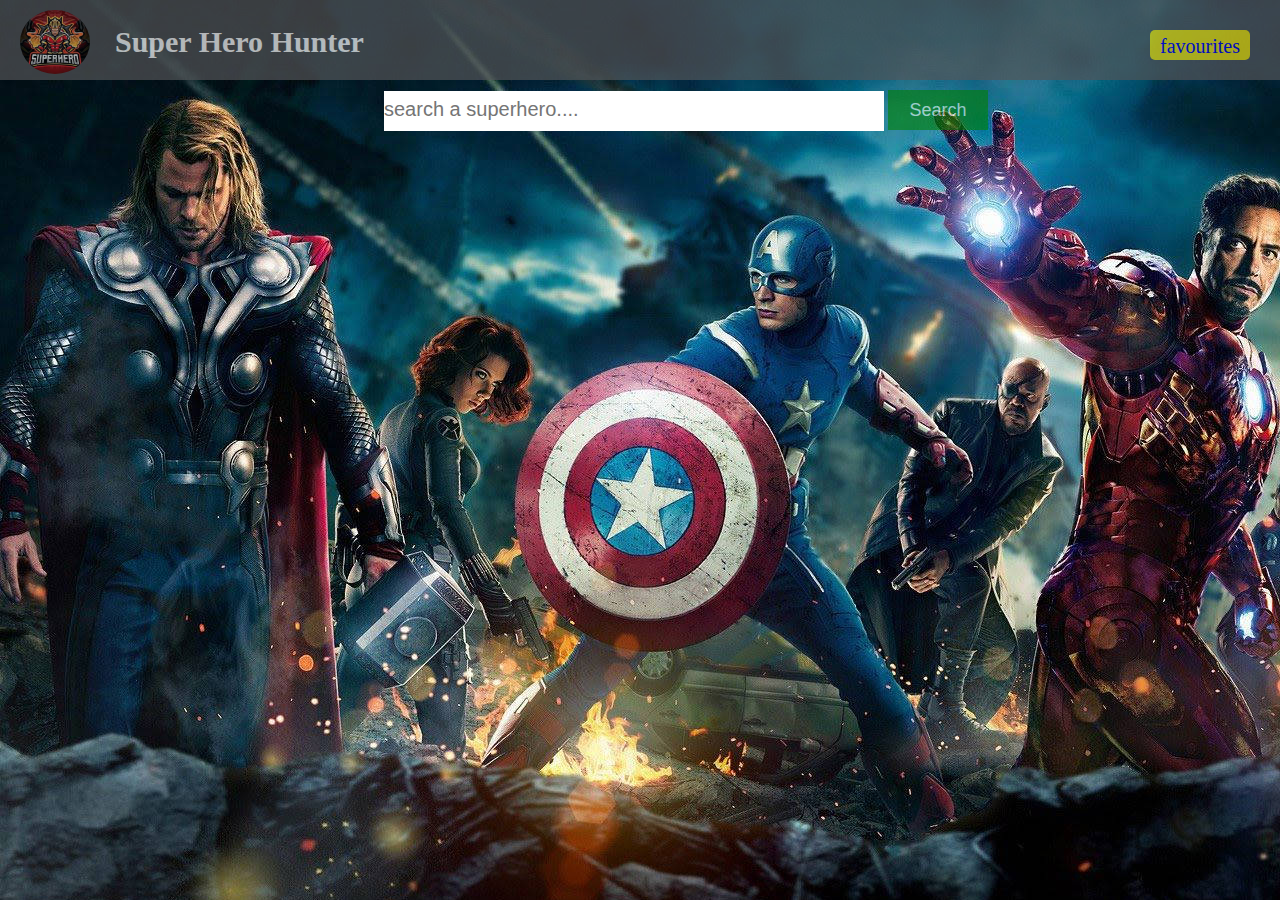
<file: index.html>
<!---home page -->
<html>
    <head>
        <script src="https://ajax.googleapis.com/ajax/libs/jquery/3.3.1/jquery.min.js"></script>
        <link rel="stylesheet" href="css/style.css">
        
    </head>
    <body>
        
        <nav id="navbar">
            <div id="contentandlogo">
                <div id="logo"><img src="./images/superherologo.jpg" alt=""></div>
                <h2>Super Hero Hunter</h2>
            </div>
            
            <div id="favourites"><a href="favourites.html">favourites</a></div>
        </nav>
        <!-- <img id="img" src="./images/superheros.jpg"> -->
        
        
        <div id="container1">
        <input type="text" id="searchbar" placeholder="search a superhero....">
        <button >Search</button>
        

        </div>
        <div id="container"></div>
     
        <script src="js/script.js"></script>
        <script src="js/favourites.js"></script>
    </body>
</html>
</file>
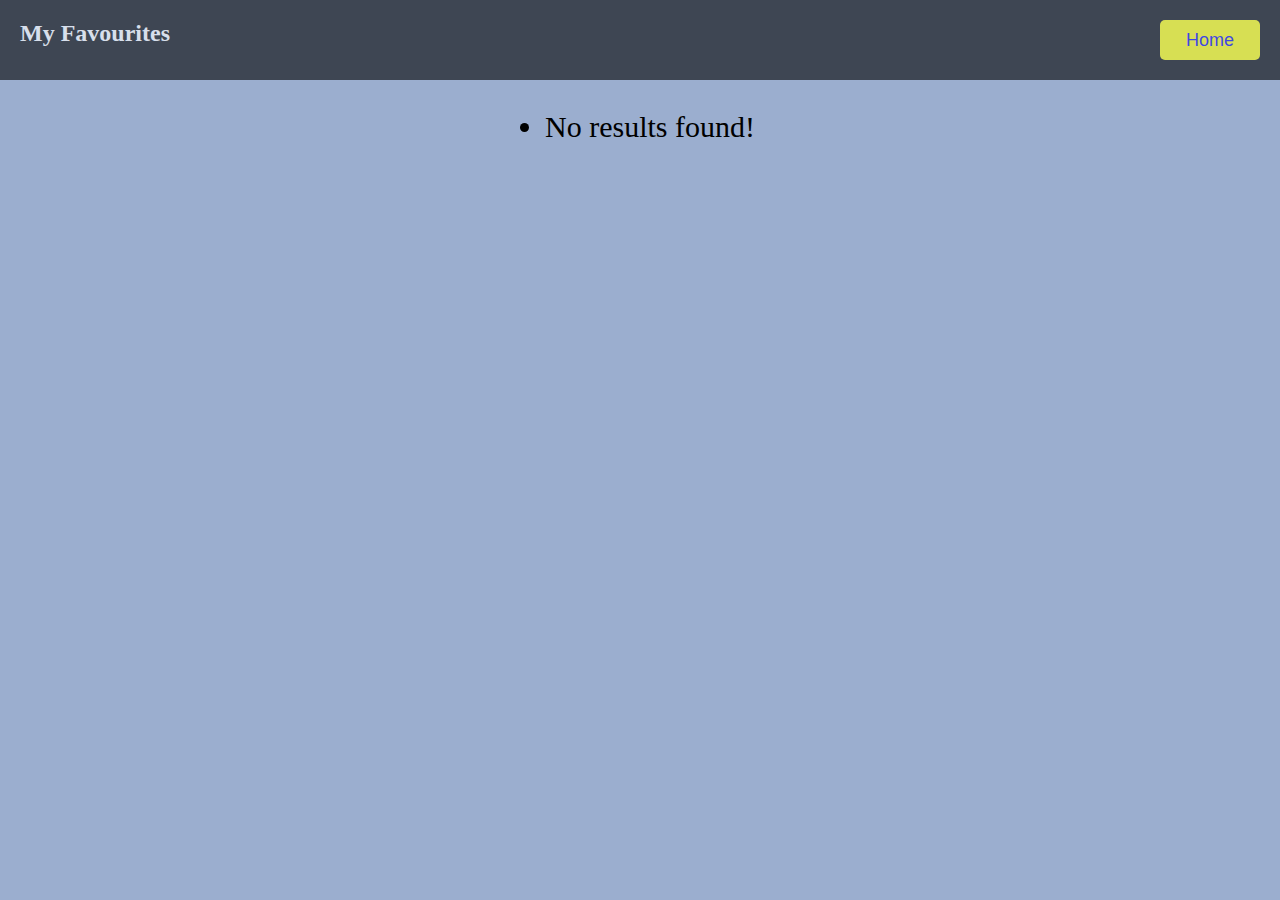
<file: favourites.html>
<html>
    <head>
        <script src="https://ajax.googleapis.com/ajax/libs/jquery/3.3.1/jquery.min.js"></script>
        <link href="css/favourites.css" rel="stylesheet" />
    </head>
    <body>
        <nav id="navbar">
            <h2>My Favourites</h2>
            <button><a href="index.html">Home</a></button>
            <!-- <a  style=" color: greenyellow; cursor:pointer; " href="index.html" ><h1>Home</h1></a>  -->
           </nav>

        <div>
       <!-- <img id="img" src="./images/superheros.jpg"> -->
       <!-- <h2>My Favourites</h2> -->
       

        <!-- <h2 style="color: white; text-align: center; cursor: pointer; ">My Favourites</h2> -->
        
      <!-- <a  style=" color: greenyellow; cursor:pointer; " href="index.html" ><h1>Home</h1></a>  -->
      <ul id="search-results-list"></ul>
        <div id="container">
            
        </div>
    </div>

        <script src="js/favourites.js"></script>
    </body>
</html>
</file>
<file: css/style.css>
*{
    margin: 0px;
    padding: 0px;
    box-sizing: border-box;
}
#navbar{
    display: flex;
    justify-content: space-between;
    height: 80px;
    width: 100%;
    background-color: #535558;
    margin: 0px;
    padding: 0px;
    position: fixed;
    opacity: 0.7;
   
}

#contentandlogo{
    display: flex;
    height: 80px;
    margin-left: 20px;
}

#contentandlogo #logo img{
    height: 80%;
    width: 70px;
    margin: auto;
    margin-top: 10px;
    border-radius: 50%;
}

#container1
{
    width:800px;
    height:auto;
    position: relative;
    left:30%;
    padding-top:90px;
}
#img{
    background-attachment: fixed;
    background-repeat: no-repeat;
    height: 100%;
    width: 100%;
    position: fixed;
    /*z-index: -1;*/

}
h2{
    color:#fff;
    text-align: center;
    font-size: 30px;
    margin: 25px;
    font-weight: bolder;
}
#container1 input{
    width:500px;
    height:40px;
    text-decoration: none;
    border: 0;
}
#container1 button{
    color: #e9ffea;
    cursor: pointer;
    font-size: 18px;
    height:40px;
    width: 100px;
    background-color: green;
    border: 0;
    opacity: 0.6;
}

#container1 ::placeholder{
    font-size: 20px;
    /* font-weight: bold; */
}

#container1 button:hover{
    opacity: 1;
}
body{
    background-image: url('../images/superherobackgroundimg.jpg');
    background-color: #152238;
    color: rgb(246, 245, 245);
    background-attachment: fixed;
    background-repeat: no-repeat;
    
}
li{
    background-color: #ffffff;
    list-style: none;
    width:500px;
    margin-top: 15px;
    opacity: 0.6;
    
}
#container
{
    position: relative;
    left: 30%;
}
#search-results
{
    display: flex;
    flex-direction: row;
    justify-content: space-between;
    padding: 10px;
  

}
 img{
    width:100px;
    height:100px;
}
#add-to-fav
{
    width:100px;
    height:50px;
    background-color: red;
    text-align: center;
    color: white;
    font-weight: 500;
    border: 0;
    border-radius: 5px;

}
#add-to-fav{
    cursor: pointer;
    /* color: red;
    opacity: 1;
    color: black; */
}
#add-to-fav a
{
text-decoration: none;
}
#name
{
    color:rgb(23, 23, 23);
    font-size: 18px;
}

#favourites
{
    cursor: pointer;
    float: right;
    font-size: 20px;
    width:100px;
    height:30px;
    background-color: rgb(239, 223, 11);
    /* border:2px solid grey; */
    text-align: center;
    border-radius: 5px;
    color: lightyellow;
    margin: 30px;
    border: 0;
    padding-top:5px;

}
#favourites a
{
text-decoration: none;

}
</file>
<file: css/favourites.css>
*{
   margin: 0px;
   padding: 0px;
   box-sizing: border-box;
}
body{
    background-color: #9baecf;
    color: white;
}

#navbar{
   display: flex;
   justify-content: space-between;
   height: 80px;
   width: 100%;
   background-color: #000000;
   /* margin: 0px;
   padding: 0px; */
   position: fixed;
   opacity: 0.6;
  
}

#navbar button {
   height: 40px;
   width: 100px;
   margin-right: 20px;
   margin-top: 20px;
   background-color: yellow;
   border: 0;
   border-radius: 5px;
}
#navbar button a{
   font-size: 18px;
   text-decoration: none;
}

#navbar h2{
   margin: 20px;
   font-weight: bolder;
   color: #fff;
}

#img{
   background-attachment: fixed;
   background-repeat: no-repeat;
   height: 100%;
   width: 100%;
   position: fixed;
   /*z-index: -1;*/

}

#search-results-list{
   display: flex;
   justify-content: center;
   padding: 60px;
   /* margin-left: 50%; */
}

li{

   font-size: 30px;
   padding-top: 50px;
   margin-left: 20px;
   color: #000000;
}
#container
{
   position:absolute;
   
}
#container img{
   width:100px;
   height:100px;
   position: relative;
  left:40%;
}
#my-contain
{
   width:500px;
   height:120px;
   position: relative;
   left:50%;

   background-color:white;
   display: flex;
   flex-direction: row;
   justify-content: space-between;
   align-items: center;
   color: #152238;
   font-size: 30px;
   padding:10px;
   
}
#remove-from-fav
{
   width:100px;
   height:30px;
   background-color:#6d83ac;;
   text-align: center;
   color: white;
   font-weight: 800;

}
h2{
   color: white;
 
  
}
/* a{
   text-align: center;
   color: darkgray;
   background-color: greenyellow;

   /*text-decoration: none;*/
  
/* }  */
h1
{
     position: relative;
   top:-25%;
   color: white;
}
.btn{
   border: 2px 1px solid;
}
</file>
